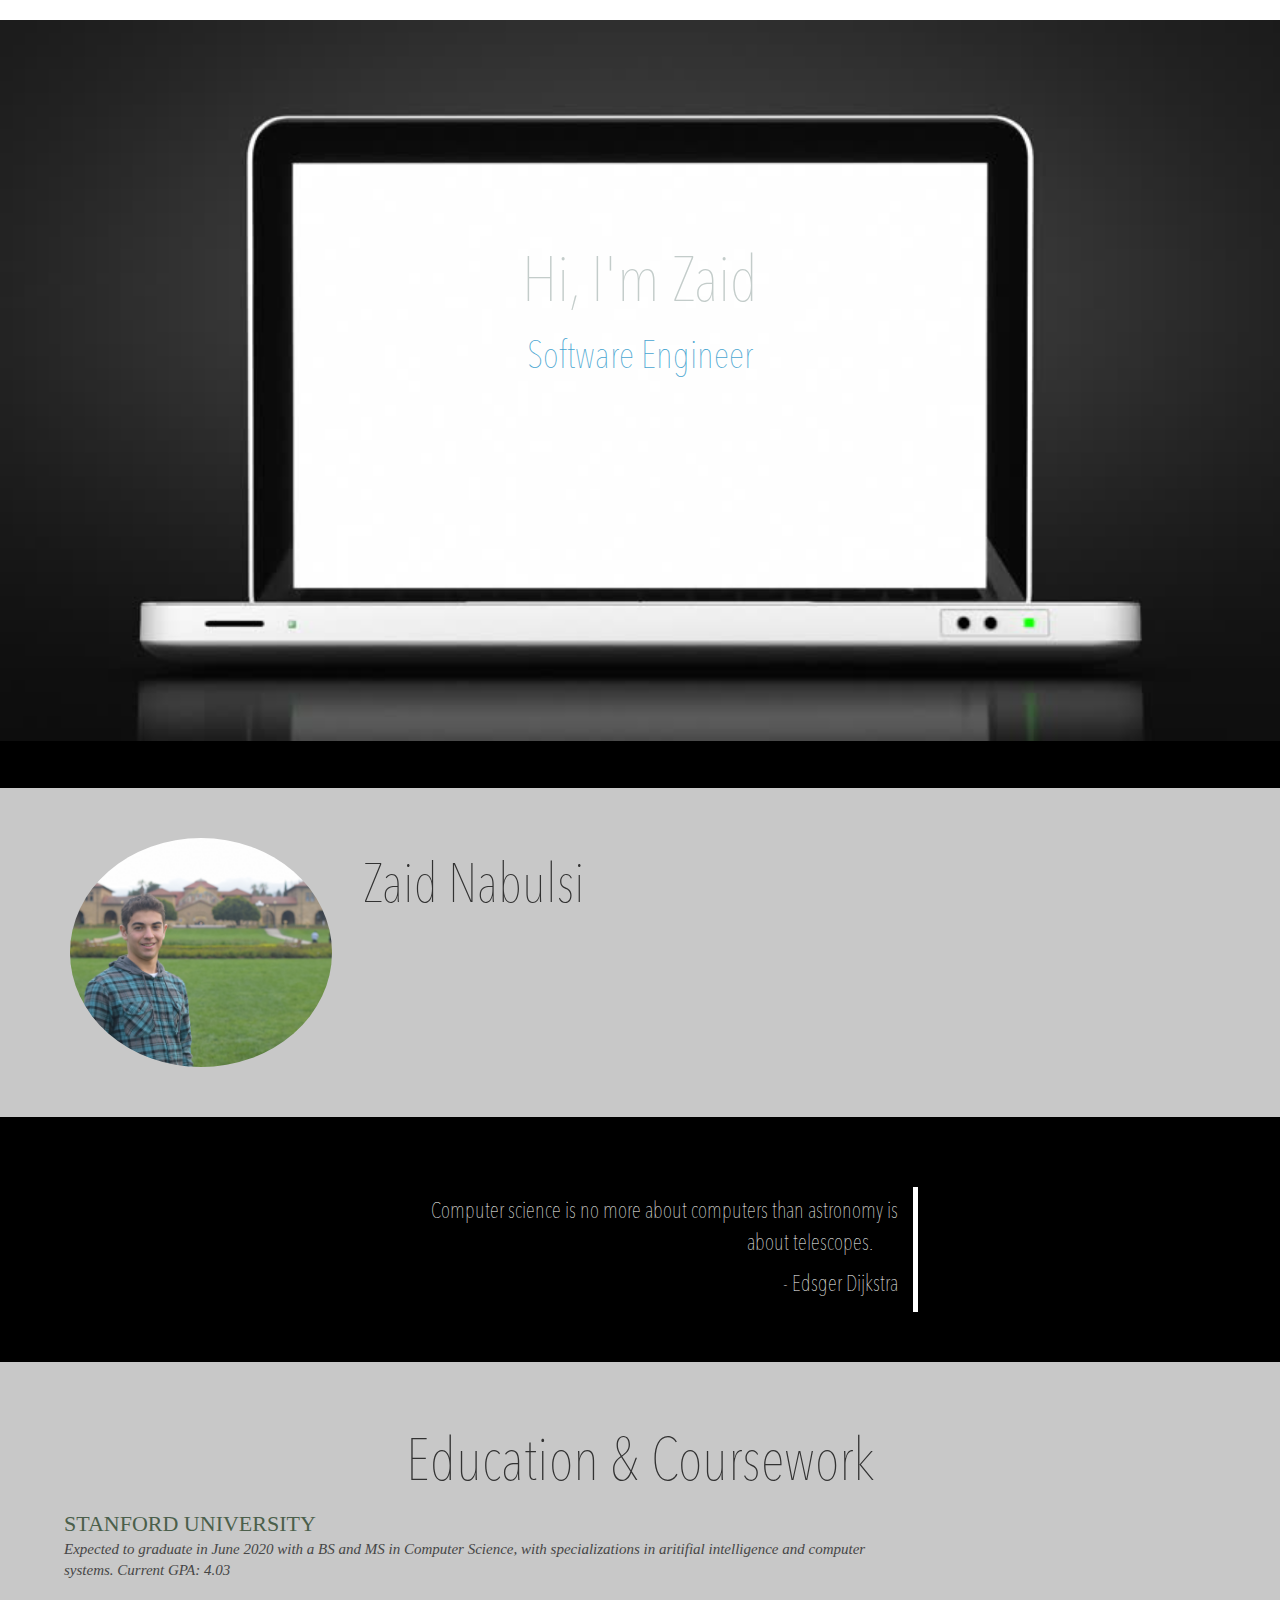
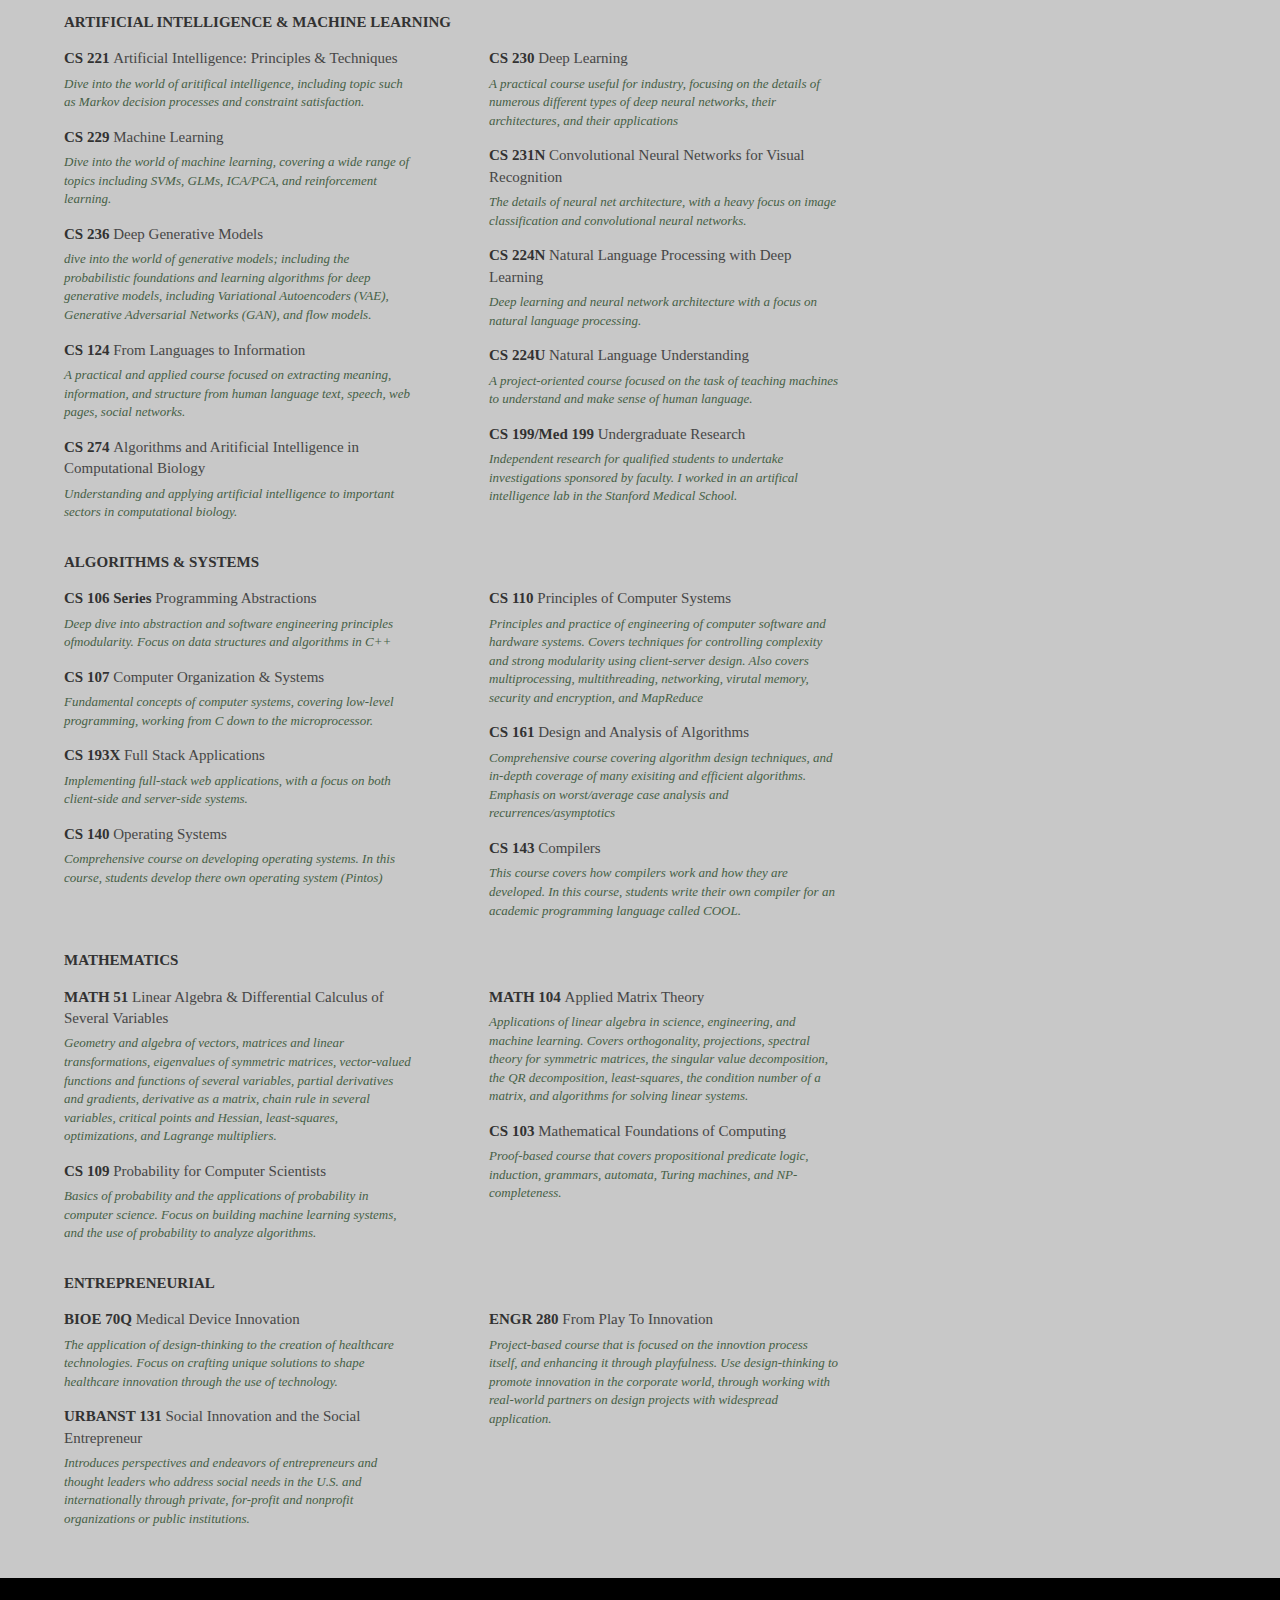
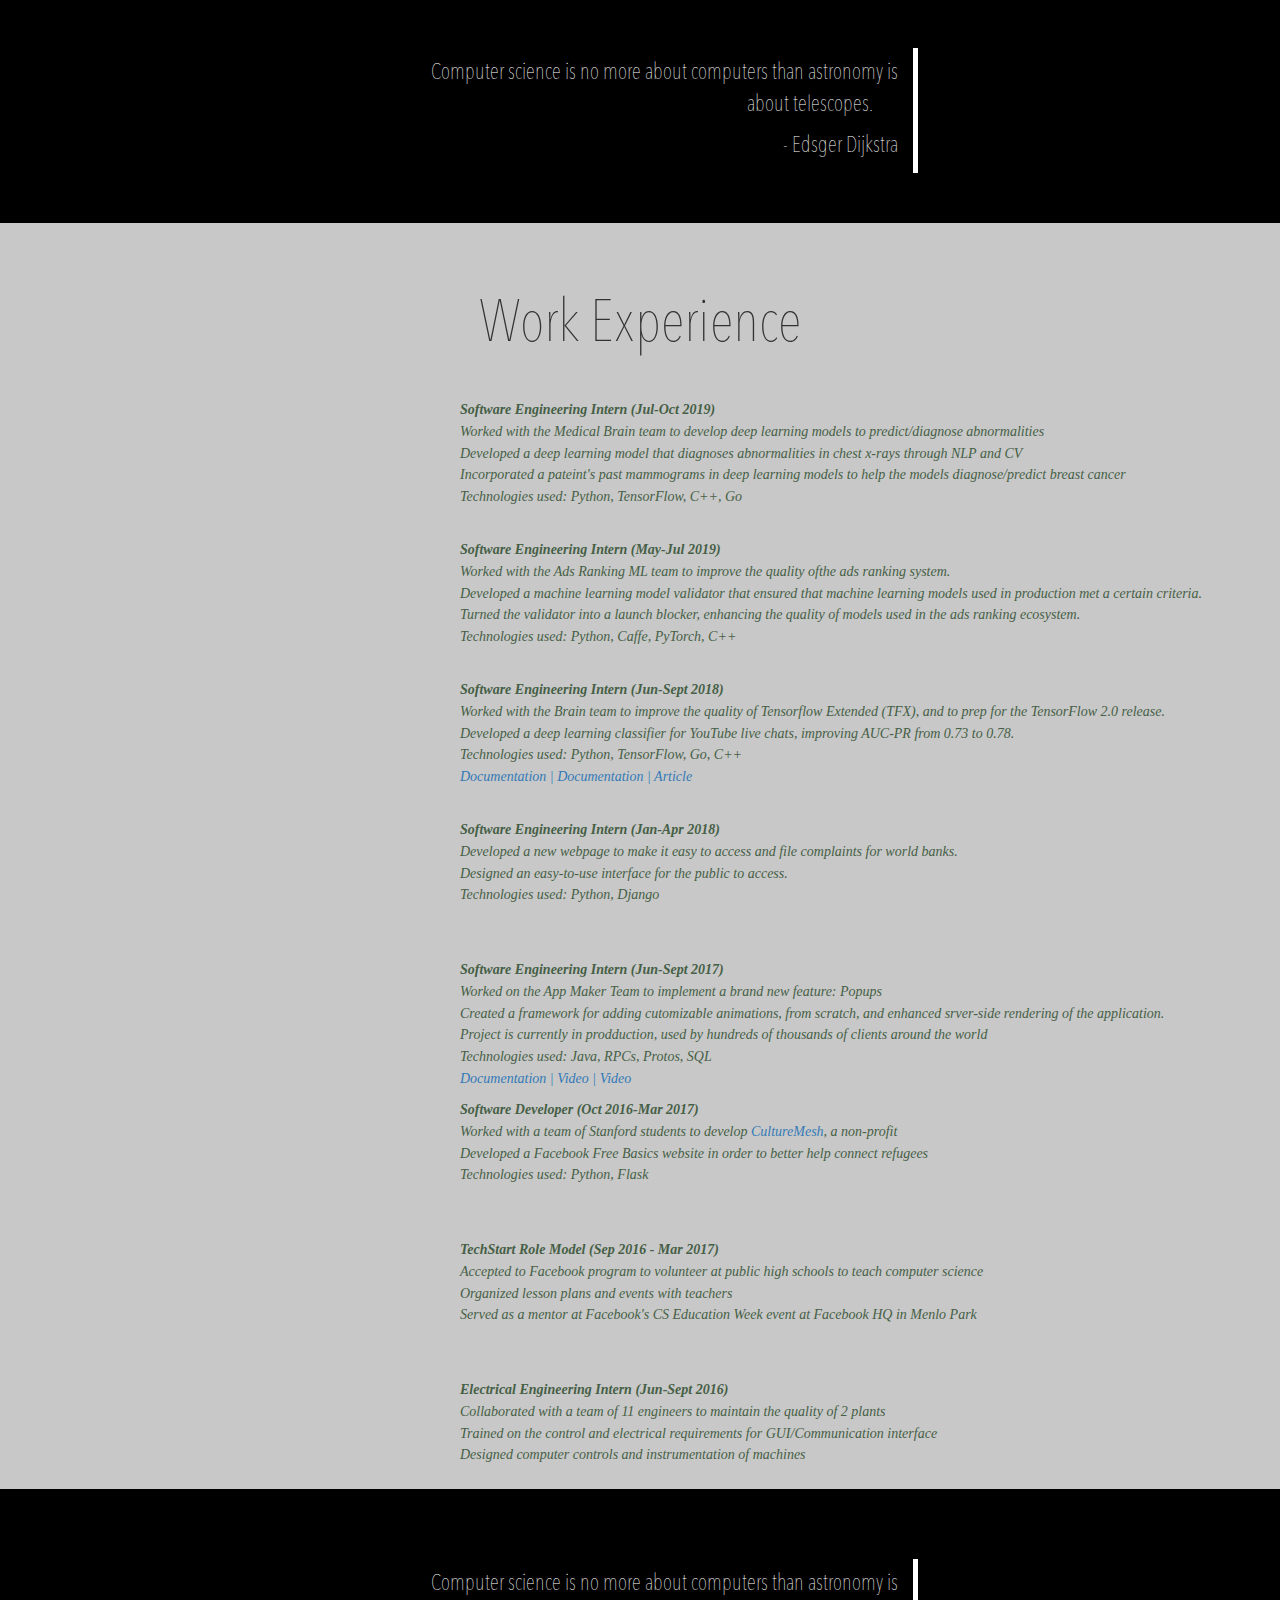
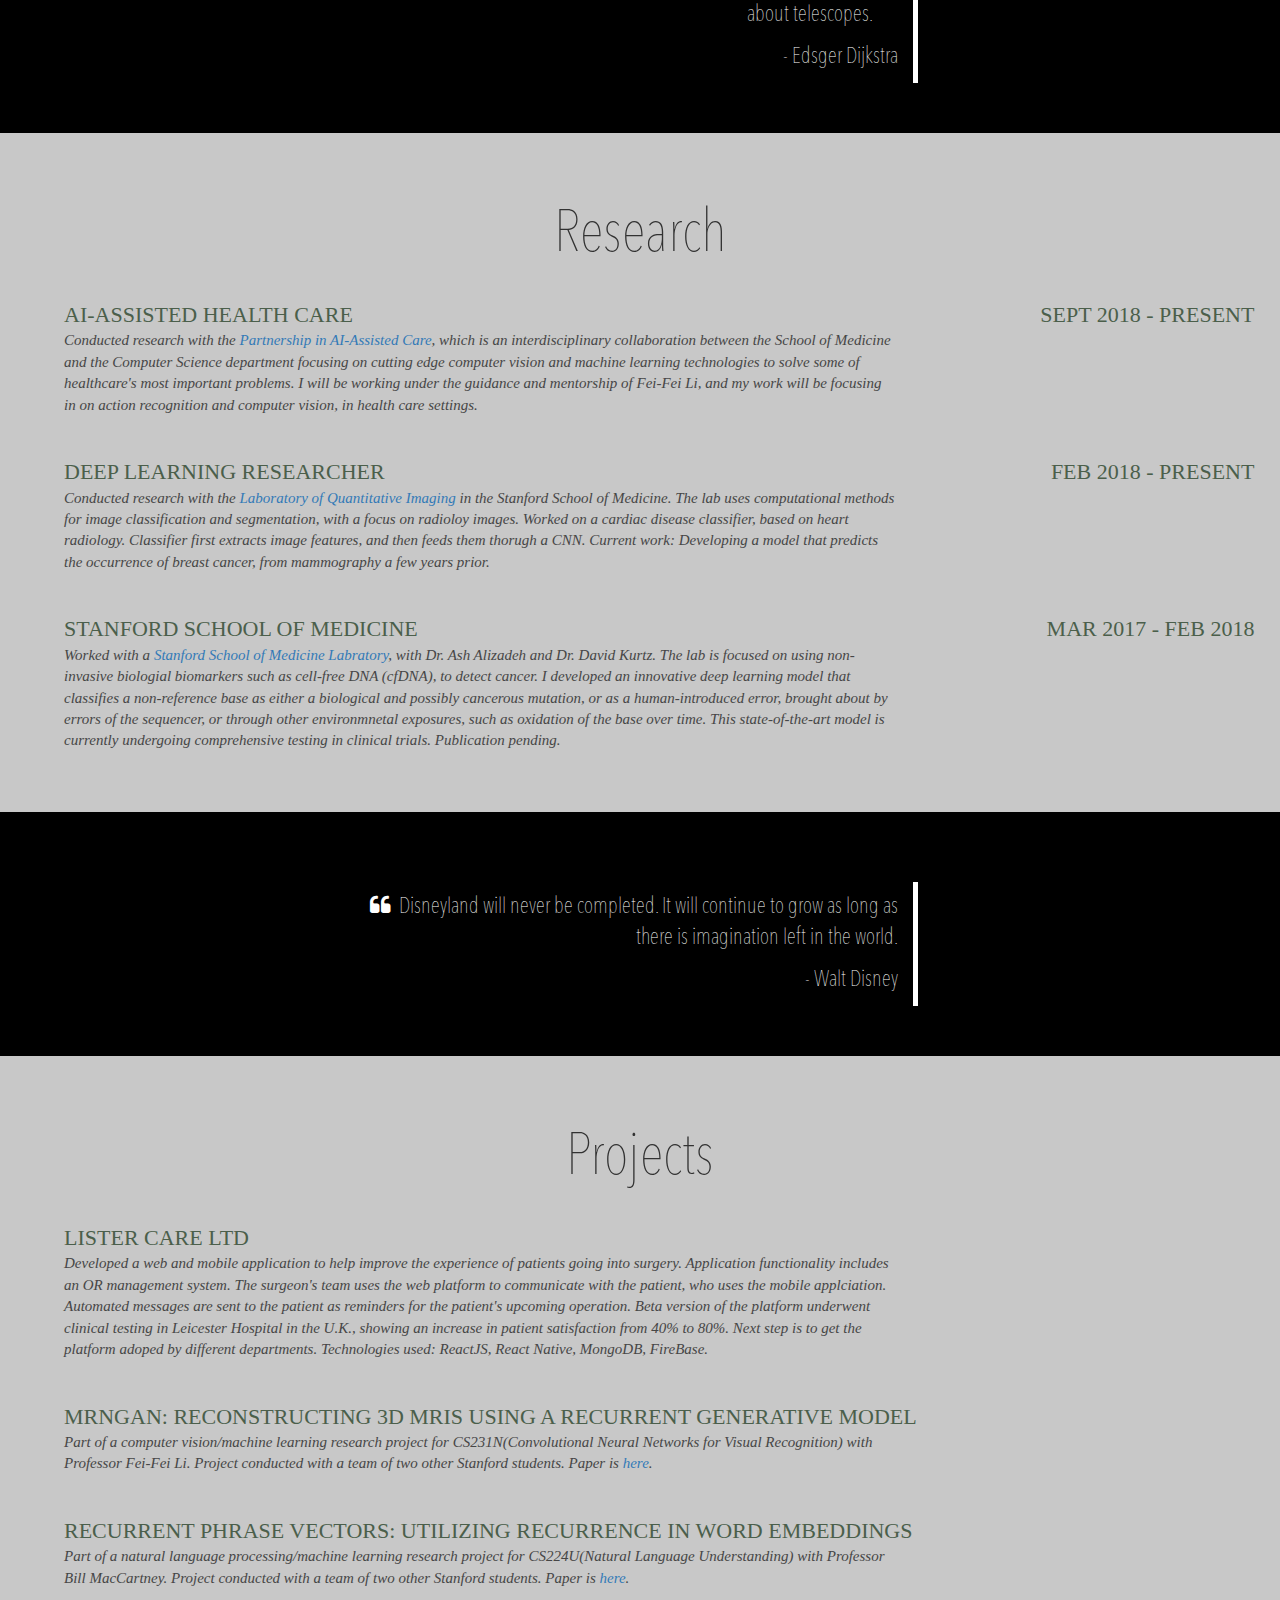
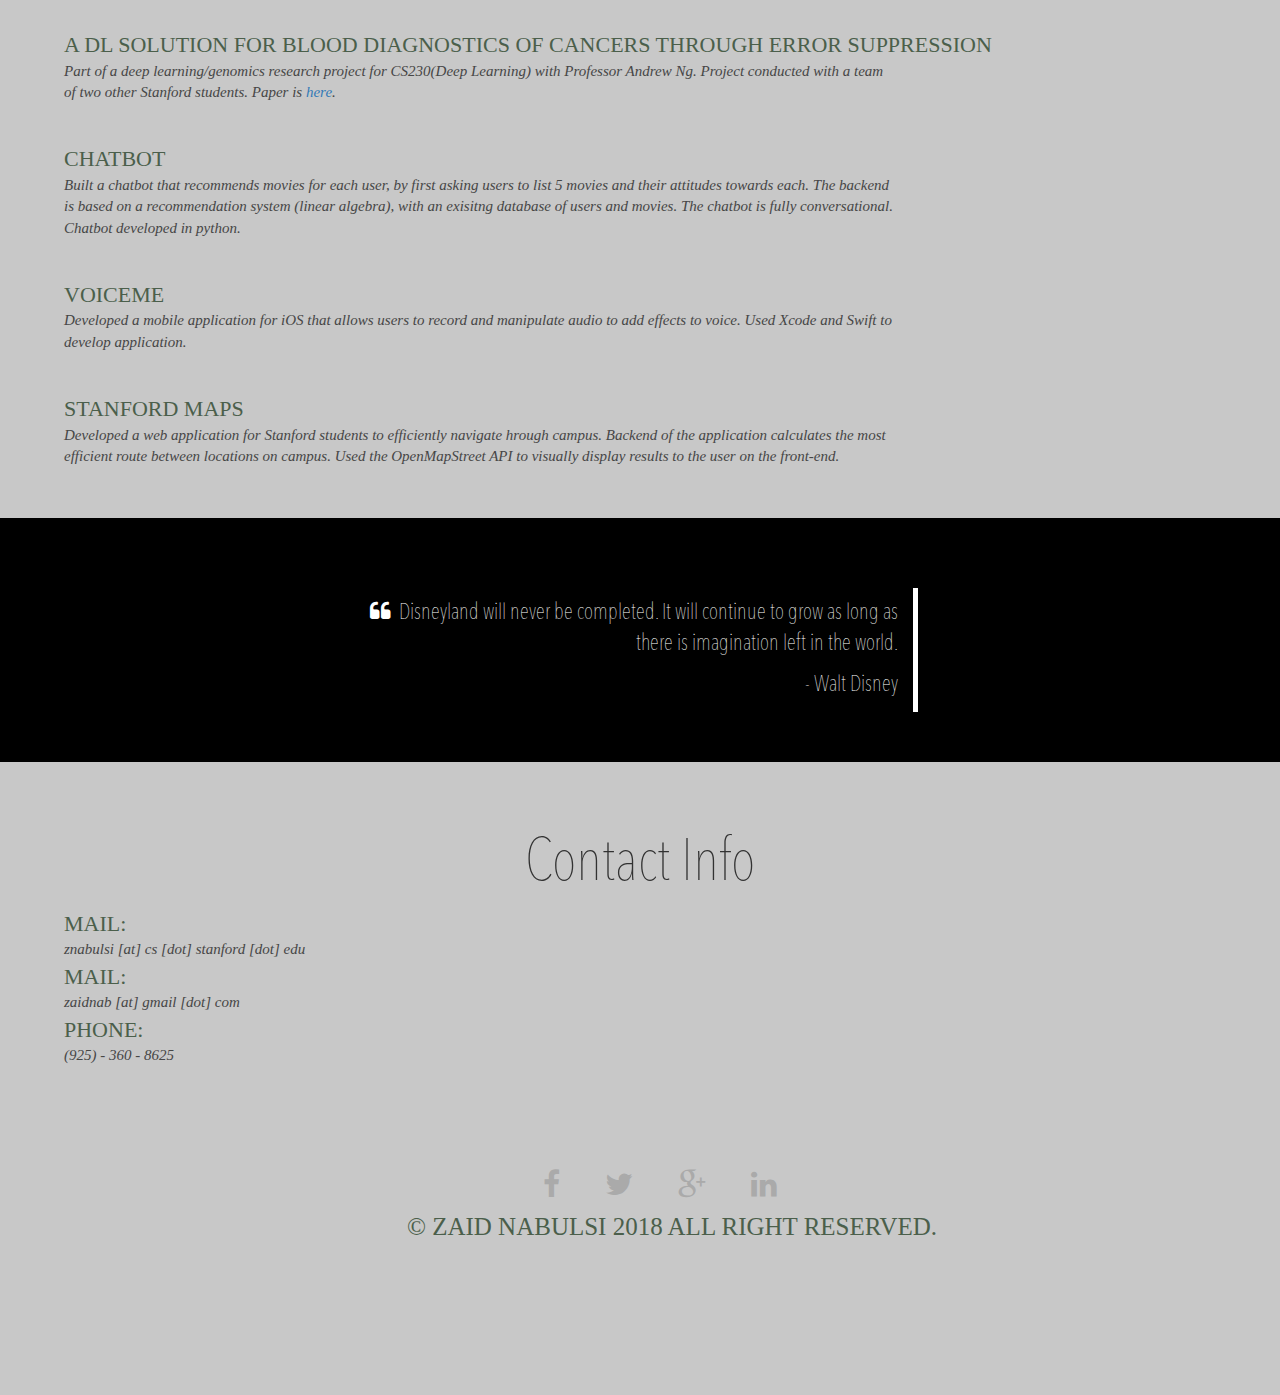
<file: index.html>
<!DOCTYPE html>
<html lang="en">
<head>
  <meta charset="UTF-8">
  <meta http-equiv="Content-Type" content="text/html; charset=utf-8" />
  <meta name="viewport" content="width=device-width, initial-scale=1.0">

  <!-- Title: Enter Name -->
  <title>Zaid Nabulsi</title>22

  <!-- CSS Imports -->
  <link href="css/css/bootstrap.min.css" rel="stylesheet" type="text/css">
  <link href="css/css/font-awesome.min.css" rel="stylesheet" type="text/css">
  <link href="css/css/animate.css" rel="stylesheet" type="text/css">
  <link href="css/css/component.css" rel="stylesheet" type="text/css">
  <link href="css/css/simpletextrotator.css" rel="stylesheet" type="text/css">
  <link href="css/css/theme.css" rel="stylesheet" type="text/css">
  <link href="css/css/main.css" rel="stylesheet" type="text/css">
  <link rel="icon" type="image/png" href="lib/img/favicon-32x32.png" sizes="32x32" />
  <link rel="icon" type="image/png" href="lib/img/favicon-16x16.png" sizes="16x16" />
  <script src="js/modernizr.custom.js"></script>
</head>
<body>

  <div id='popup' class="popup">
    <div id="popuptext" class="text">Please enable Javascript to continue.</div>
  </div>


  <!-- Header. Profile picture, name, tagline, resume download, and navbar. -->
  <header id="intro">
    <nav class="navbar navbar-default navbar-fixed-top" role="navigation">
      <div class="container">
        <div class="navbar-header">
          <button type="button" class="navbar-toggle" data-toggle="collapse" data-target="#myNavigation">
            <i class="fa fa-bars"></i>
          </button>
          <img src="lib/img/PRO.JPG" class="navbar-logo pull-left" alt="" />
          <a href="#intro" class="navbar-brand animated flipInX">Zaid Nabulsi</a>
        </div>

        <div class="collapse navbar-collapse" id="myNavigation">
          <ul class="nav navbar-nav navbar-right animated flipInX">
            <li><a href="#about" class="scroll">About Me</a></li>
            <li><a href="#education" class="scroll">Education</a></li>
            <li><a href="#expertise" class="scroll">Experience</a></li>
            <li><a href="#research" class="scroll">Research/Publications</a></li>
            <li><a href="#projects" class="scroll">Projects</a></li>
            <li><a href="#contact" class="scroll">Contact Info</a></li>
          </ul>
        </div>
      </div>
    </nav>

    <div class="jumbotron">
      <div class="jumbo_text">
        <h2 class="jumbo-name wow shake">Hi, I'm Zaid</h2>
        <p class="tagline"><span class="rotate">Software Engineer, Entrepreneur, Machine Learning Engineer, Researcher</span></p>
      </div>
    </div>
  </header>


  <!-- About. Short description of yourself, profile pic, experience -->
  <div class="section" id="about">
    <div class="container">
      <div class="row">
        <div class="col-sm-3">
          <img src="lib/img/PRO.JPG" class="image-bordered img-responsive wow slideInLeft" alt="" />
        </div>

        <div class="col-sm-9">
          <h3 class="name wow slideInRight">Zaid Nabulsi</h3>
          <p class="description wow slideInRight">Hi! I am a computer scientist and machine learning engineer. I'm currently a computer science student at Stanford University, interested in aritifical intelligence, machine learning, and computer systems. Please check out my portfolio, and feel free to contact me! I am always open to new opportunities.</p>
        </div>
      </div>
    </div>
  </div> 


  <!-- Inbetween: Using quotes to de-clutter the webpage -->
  <div class="section quote-section">
    <div class="container">
      <div class="row">
        <div class="col-sm-6 col-sm-offset-3">
          <blockquote class="blockquote-reverse">
            <p><i class="fa fa-quote-left wow swing"></i> Computer science is no more about computers than astronomy is about telescopes.<i class="fa fa-quote-right wow swing"></i></p>
            <p class="quoter"> - Edsger Dijkstra</p>
          </blockquote>
        </div>
      </div>
    </div>
  </div> 




  <div class="section" id="education">

    <h2 class="title">Education &amp; Coursework</h2>
    <p class="subtitleEducation">Stanford University</p>

    <p class="subtext">Expected to graduate in June 2020 with a BS and MS in Computer Science, with specializations in aritifial intelligence and computer systems. Current GPA: 4.03</p>

        <div class="sectitle">Artificial Intelligence &amp; Machine Learning</div>
      
        <div class="col2 left">
          <div class="bullet"><span class="emphasis">CS 221 </span> Artificial Intelligence: Principles & Techniques<div class="explainer">Dive into the world of aritifical intelligence, including 
          topic such as Markov decision processes and constraint satisfaction.</div></div>
          <div class="bullet"><span class="emphasis">CS 229 </span> Machine Learning<div class="explainer">Dive 
          into the world of machine learning, covering a wide range of topics including SVMs, GLMs, ICA/PCA, 
          and reinforcement learning.</div></div>
          <div class="bullet"><span class="emphasis">CS 236 </span> Deep Generative Models<div class="explainer">dive into the world of generative models; including the probabilistic foundations and learning algorithms for deep generative models, including Variational Autoencoders (VAE), Generative Adversarial Networks (GAN), and flow models.</div></div>
          <div class="bullet"><span class="emphasis">CS 124 </span>From Languages to Information<div class="explainer">A practical and applied course focused on extracting meaning, information, and structure from human language text, speech, web pages, social networks.</div></div>
          <div class="bullet"><span class="emphasis">CS 274 </span> Algorithms and Aritificial Intelligence in Computational Biology<div class="explainer">Understanding and applying artificial intelligence to important sectors in computational biology.</div></div>
        </div>
        
        <div class="col2 right">
          <div class="bullet"><span class="emphasis">CS 230 </span>Deep Learning<div class="explainer">A practical course useful for industry, focusing on the details of numerous different types of deep neural networks, their architectures, and their applications</div></div>
          <div class="bullet"><span class="emphasis">CS 231N </span>Convolutional Neural Networks for Visual Recognition<div class="explainer">The details of neural net architecture, with a heavy focus on image classification and convolutional neural networks.</div></div>
          <div class="bullet"><span class="emphasis">CS 224N </span> Natural Language Processing with Deep Learning<div class="explainer">Deep learning and neural network architecture with a focus on natural language processing.</div></div>
          <div class="bullet"><span class="emphasis">CS 224U </span> Natural Language Understanding<div class="explainer">A project-oriented course focused on the task of teaching machines to understand and make sense of human language.</div></div>
          <div class="bullet"><span class="emphasis">CS 199/Med 199 </span>Undergraduate Research<div class="explainer">Independent research for qualified students to undertake investigations sponsored by faculty. I worked in an artifical intelligence lab in the Stanford Medical School.</div></div>
        </div>
        
        <div class="clear"></div>

        <div class="sectitle">Algorithms &amp; Systems</div>
        
        <div class="col2 left">
          <div class="bullet"><span class="emphasis">CS 106 Series </span> Programming Abstractions<div class="explainer">Deep dive into abstraction and software engineering principles ofmodularity. Focus on data structures and algorithms in C++</div></div>
          <div class="bullet"><span class="emphasis">CS 107 </span> Computer Organization &amp; Systems<div class="explainer">Fundamental concepts of computer systems, covering low-level programming, working from C down to the microprocessor.</div></div>
          <div class="bullet"><span class="emphasis">CS 193X </span> Full Stack Applications<div class="explainer">Implementing full-stack web applications, with a focus on both client-side and server-side systems.</div></div>
          <div class="bullet"><span class="emphasis">CS 140 </span> Operating Systems<div class="explainer">Comprehensive course on developing operating systems. In this course, students develop there own operating system (Pintos)</div></div>
        </div>
        
        <div class="col2 right">
          <div class="bullet"><span class="emphasis">CS 110 </span>Principles of Computer Systems<div class="explainer">Principles and practice of engineering of computer software and hardware systems. Covers techniques for controlling complexity and strong modularity using client-server design. Also covers multiprocessing, multithreading, networking, virutal memory, security and encryption, and MapReduce</div></div>
          <div class="bullet"><span class="emphasis">CS 161 </span>Design and Analysis of Algorithms<div class="explainer">Comprehensive course covering algorithm design techniques, and in-depth coverage of many exisiting and efficient algorithms. Emphasis on worst/average case analysis and recurrences/asymptotics</div></div>
          <div class="bullet"><span class="emphasis">CS 143 </span>Compilers<div class="explainer">This course covers how compilers work and how they are developed. In this course, students write their own compiler for  an academic programming language called COOL.</div></div>
        </div>
        
        <div class="clear"></div>

        <div class="sectitle">Mathematics</div>
        
        <div class="col2 left">
          <div class="bullet"><span class="emphasis">MATH 51 </span> Linear Algebra &amp; Differential Calculus of Several Variables<div class="explainer">Geometry and algebra of vectors, matrices and linear transformations, eigenvalues of symmetric matrices, vector-valued functions and functions of several variables, partial derivatives and gradients, derivative as a matrix, chain rule in several variables, critical points and Hessian, least-squares, optimizations, and Lagrange multipliers.</div></div>
          <div class="bullet"><span class="emphasis">CS 109 </span>Probability for Computer Scientists<div class="explainer">Basics of probability and the applications of probability in computer science. Focus on building machine learning systems, and the use of probability to analyze algorithms.</div></div>
        </div>
        
        <div class="col2 right">
          <div class="bullet"><span class="emphasis">MATH 104 </span>Applied Matrix Theory<div class="explainer">Applications of linear algebra in science, engineering, and machine learning. Covers orthogonality, projections, spectral theory for symmetric matrices, the singular value decomposition, the QR decomposition, least-squares, the condition number of a matrix, and algorithms for solving linear systems.</div></div>
          <div class="bullet"><span class="emphasis">CS 103 </span>Mathematical Foundations of Computing<div class="explainer">Proof-based course that covers propositional predicate logic, induction, grammars, automata, Turing machines, and NP-completeness.</div></div>
        </div>
        
        <div class="clear"></div>


         <div class="sectitle">Entrepreneurial</div>
        
        <div class="col2 left">
          <div class="bullet"><span class="emphasis">BIOE 70Q </span>Medical Device Innovation<div class="explainer">The application of design-thinking to the creation of healthcare technologies. Focus on crafting unique solutions to shape healthcare innovation through the use of technology.</div></div>
          <div class="bullet"><span class="emphasis">URBANST 131 </span>Social Innovation and the Social Entrepreneur<div class="explainer">Introduces perspectives and endeavors of entrepreneurs and thought leaders who address social needs in the U.S. and internationally through private, for-profit and nonprofit organizations or public institutions.</div></div>
        </div>
        
        <div class="col2 right">
           <div class="bullet"><span class="emphasis">ENGR 280 </span>From Play To Innovation<div class="explainer">Project-based course that is focused on the innovtion process itself, and enhancing it through playfulness. Use design-thinking to promote innovation in the corporate world, through working with real-world partners on design projects with widespread application.</div></div>
        </div>
        
        <div class="clear"></div>

      </div>


  <div class="section quote-section">
    <div class="container">
      <div class="row">
        <div class="col-sm-6 col-sm-offset-3">
          <blockquote class="blockquote-reverse">
            <p><i class="fa fa-quote-left wow swing"></i> Computer science is no more about computers than astronomy is about telescopes.<i class="fa fa-quote-right wow swing"></i></p>
            <p class="quoter"> - Edsger Dijkstra</p>
          </blockquote>
        </div>
      </div>
    </div>
  </div> 


  <!-- Expertise: Displays work experience -->
  <div class="section" id="expertise">
    <div class="container">
      <div class="row">
        <div class="col-md-12">
          <h2 class="title">Work Experience</h2>
        </div>
      </div>


      <div class="experiences">
        <div class="row">

            <div class="experience">
              <div class="col-sm-4">
                <h2 class="wow lightSpeedIn">Google Brain</h2>
              </div>
              <div class="col-sm-8">
                <p><strong>Software Engineering Intern (Jul-Oct 2019)</strong></p>
                <p>Worked with the Medical Brain team to develop deep learning models to predict/diagnose abnormalities</p>
                <p>Developed a deep learning model that diagnoses abnormalities in chest x-rays through NLP and CV</p>
                <p>Incorporated a pateint's past mammograms in deep learning models to help the models diagnose/predict breast cancer</p>
                <p>Technologies used: Python, TensorFlow, C++, Go</p>

              </div>
            </div>   

            <div class="experience">
              <div class="col-sm-4">
                <h2 class="wow lightSpeedIn">Facebook</h2>
              </div>
              <div class="col-sm-8">
                <p><strong>Software Engineering Intern (May-Jul 2019)</strong></p>
                <p>Worked with the Ads Ranking ML team to improve the quality ofthe ads ranking system.</p>
                <p>Developed a machine learning model validator that ensured that machine learning models used in production met a certain criteria.</p>
                <p>Turned the validator into a launch blocker, enhancing the quality of models used in the ads ranking ecosystem.</p>
                <p>Technologies used: Python, Caffe, PyTorch, C++</p>

              </div>
            </div>    

            <div class="experience">
              <div class="col-sm-4">
                <h2 class="wow lightSpeedIn">Google Brain</h2>
              </div>
              <div class="col-sm-8">
                <p><strong>Software Engineering Intern (Jun-Sept 2018)</strong></p>
                <p>Worked with the Brain team to improve the quality of Tensorflow Extended (TFX), and to prep for the TensorFlow 2.0 release.</p>
                <p>Developed a  deep learning classifier for YouTube live chats, improving AUC-PR from 0.73 to 0.78.</p>
                <p>Technologies used: Python, TensorFlow, Go, C++</p>
                <a href='https://www.tensorflow.org/tfx/'>Documentation |</a>
                <a href='https://support.google.com/youtube/answer/2524549?hl=en'>Documentation |</a>
                <a href='https://memeburn.com/2017/09/youtube-live-latency-chat-moderation/'>Article</a>
              </div>
            </div>

            <div class="experience">
              <div class="col-sm-4">
                <h2 class="wow lightSpeedIn">Accountability Counsel</h2>
              </div>
              <div class="col-sm-8">
                <p><strong>Software Engineering Intern (Jan-Apr 2018)</strong></p>
                <p>Developed a new webpage to make it easy to access and file complaints for world banks.</p>
                <p>Designed an easy-to-use interface for the public to access.</p>
                <p>Technologies used: Python, Django</p>
              </div>
            </div>


            <div class="experience">
              <div class="col-sm-4">
                <h2 class="wow lightSpeedIn">Google</h2>
              </div>
              <div class="col-sm-8">
                <p><strong>Software Engineering Intern (Jun-Sept 2017)</strong></p>
                <p>Worked on the App Maker Team to implement a brand new feature: Popups</p>
                <p>Created a framework for adding cutomizable animations, from scratch, and enhanced srver-side rendering of the application.</p>
                <p>Project is currently in prodduction, used by hundreds of thousands of clients around the world</p>
                <p>Technologies used: Java, RPCs, Protos, SQL</p>
                <a href='https://developers.google.com/appmaker/ui/popups#popups'>Documentation |</a>
                <a href='https://www.youtube.com/watch?v=z0nZ-cwzrzE'>Video |</a>
                <a href='https://www.youtube.com/watch?v=kMyTEFX56is'>Video</a>
              </div>
            </div>
          


          <div class="col-sm-6.5">
            <div class="experience">
              <div class="col-sm-4">
                <h2 class="wow lightSpeedIn">Stanford Code for Change</h2>
              </div>
              <div class="col-sm-8">
                <p><strong>Software Developer (Oct 2016-Mar 2017)</strong></p>
                <p>Worked with a team of Stanford students to develop <a href='https://www.culturemesh.com/'>CultureMesh</a>, a non-profit</p>
                <p>Developed a Facebook Free Basics website in order to better help connect refugees</p>
                <p>Technologies used: Python, Flask</p>
              </div>
            </div>
          </div>

          <div class="col-sm-6.5">
            <div class="experience">
              <div class="col-sm-4">
                <h2 class="wow lightSpeedIn">Facebook TechStart</h2>
              </div>
              <div class="col-sm-8">
                <p><strong>TechStart Role Model (Sep 2016 - Mar 2017)</strong></p>
                <p>Accepted to Facebook program to volunteer at public high schools to teach computer science </p>
                <p>Organized lesson plans and events with teachers</p>
                <p>Served as a mentor at Facebook's CS Education Week event at Facebook HQ in Menlo Park</p>
              </div>
            </div>
          </div>
        </div>
      </div>

      <div class="row">
        <div class="col-sm-6.5">
          <div class="experience">
            <div class="col-sm-4">
              <h2 class="wow lightSpeedIn">Royal Industrial Plant</h2>
            </div>
            <div class="col-sm-8">
              <p><strong>Electrical Engineering Intern (Jun-Sept 2016)</strong></p>
              <p>Collaborated with a team of 11 engineers to maintain the quality of 2 plants</p>
              <p>Trained on the control and electrical requirements for GUI/Communication interface</p>
              <p>Designed computer controls and instrumentation of machines</p>
            </div>
          </div>
        </div>
    </div>
  </div> 


        <!-- Inbetween: Using quotes to de-clutter the webpage -->
  <div class="section quote-section">
    <div class="container">
      <div class="row">
        <div class="col-sm-6 col-sm-offset-3">
          <blockquote class="blockquote-reverse">
            <p><i class="fa fa-quote-left wow swing"></i> Computer science is no more about computers than astronomy is about telescopes.<i class="fa fa-quote-right wow swing"></i></p>
            <p class="quoter"> - Edsger Dijkstra</p>
          </blockquote>
        </div>
      </div>
    </div>
  </div> 





   <div class="section" id="research">

    <h2 class="title">Research</h2>
    <br>

    <p class="subtitleEducation">AI-Assisted Health Care<span class='date' style="float: right;">Sept 2018 - Present

    <p class="subtext">Conducted research with the <a href="https://aicare.stanford.edu/">Partnership in AI-Assisted Care</a>, which is an interdisciplinary collaboration between the School of Medicine and the Computer Science department focusing on cutting edge computer vision and machine learning technologies to solve some of healthcare's most important problems. I will be working under the guidance and mentorship of Fei-Fei Li, and my work will be focusing in on action recognition and computer vision, in health care settings.</p>


    <br><br>

    <p class="subtitleEducation">Deep Learning Researcher<span class='date' style="float: right;">Feb 2018 - Present

    <p class="subtext">Conducted research with the <a href="https://rubinlab.stanford.edu/">Laboratory of Quantitative Imaging</a> in the Stanford School of Medicine. The lab uses computational methods for image classification and segmentation, with a focus on radioloy images. Worked on a cardiac disease classifier, based on heart radiology. Classifier first extracts image features, and then feeds them thorugh a CNN. Current work: Developing a model that predicts the occurrence of breast cancer, from mammography a few years prior.</p>


    <br><br>

    <p class="subtitleEducation">Stanford School of Medicine<span class='date' style="float: right;">Mar 2017 - Feb 2018

    <p class="subtext">Worked with a <a href="http://med.stanford.edu/labs/ash_alizadeh/">Stanford School of Medicine Labratory</a>, with Dr. Ash Alizadeh and Dr. David Kurtz. The lab is focused on using non-invasive biologial biomarkers such as cell-free DNA (cfDNA), to detect cancer. I developed an innovative deep learning model that classifies a non-reference base as either a biological and possibly cancerous mutation, or as a human-introduced error, brought about by errors of the sequencer, or through other environmnetal exposures, such as oxidation of the base over time. This state-of-the-art model is currently undergoing comprehensive testing in clinical trials. Publication pending.</p>
    <br><br><br>





  <!-- Inbetween: Using quotes to de-clutter the webpage -->
  <div class="section quote-section">
    <div class="container">
      <div class="row">
        <div class="col-sm-6 col-sm-offset-3">
          <blockquote class="blockquote-reverse">
            <p><i class="fa fa-quote-left"></i> Disneyland will never be completed. It will continue to grow as long as there is imagination left in the world.</p>
            <p class="quoter"> - Walt Disney</p>
          </blockquote>
        </div>
      </div>
    </div>
  </div> 


  <!-- Projects: Using Tympanus grid package to display side-projects -->
  <div class="section" id="projects">
    <h2 class="title">Projects</h2>
    <br>

    <p class="subtitleEducation">Lister Care Ltd

    <p class="subtext">Developed a web and mobile application to help improve the experience of patients going into surgery. Application functionality includes an OR management system. The surgeon's team uses the web platform to communicate with the patient, who uses the mobile applciation. Automated messages are sent to the patient as reminders for the patient's upcoming operation. Beta version of the platform underwent clinical testing in Leicester Hospital in the U.K., showing an increase in patient satisfaction from 40% to 80%. Next step is to get the platform adoped by different departments. Technologies used: ReactJS, React Native, MongoDB, FireBase.</p>


    <br><br>

    <p class="subtitleEducation">MRNGAN: Reconstructing 3D MRIS Using a Recurrent Generative Model

    <p class="subtext">Part of a computer vision/machine learning research project for CS231N(Convolutional Neural Networks for Visual Recognition) with Professor Fei-Fei Li. Project conducted with a team of two other Stanford students. Paper is <a href="https://drive.google.com/file/d/1MO80g3nQvow1P50GbfA76QbirQJIP3IT/view?usp=sharing">here</a>.</p>


    <br><br>

    <p class="subtitleEducation">RECURRENT PHRASE VECTORS: UTILIZING RECURRENCE IN WORD EMBEDDINGS

    <p class="subtext">Part of a natural language processing/machine learning research project for CS224U(Natural Language Understanding) with Professor Bill MacCartney. Project conducted with a team of two other Stanford students. Paper is <a href="https://drive.google.com/file/d/1BwlLCaVkGh9JLuweRDghFnPd66FHMUrC/view?usp=sharing">here</a>.</p>

    <br><br>

    <p class="subtitleEducation">A DL SOLUTION FOR BLOOD DIAGNOSTICS OF CANCERS THROUGH ERROR SUPPRESSION

    <p class="subtext">Part of a deep learning/genomics research project for CS230(Deep Learning) with Professor Andrew Ng. Project conducted with a team of two other Stanford students. Paper is <a href="https://drive.google.com/file/d/1xT2KelMDIw4ZeOLy7BE3YbDLLqpKUNvj/view">here</a>.</p>


    <br><br>

    <p class="subtitleEducation">Chatbot

    <p class="subtext">Built a chatbot that recommends movies for each user, by first asking users to list 5 movies and their attitudes towards each. The backend is based on a recommendation system (linear algebra), with an exisitng database of users and movies. The chatbot is fully conversational. Chatbot developed in python.</p>

    <br><br>

    <p class="subtitleEducation">VoiceMe

    <p class="subtext">Developed a mobile application for iOS that allows users to record and manipulate audio to add effects to voice. Used Xcode and Swift to develop application.</p>

    <br><br>

    <p class="subtitleEducation">Stanford Maps

    <p class="subtext">Developed a web application for Stanford students to efficiently navigate hrough campus. Backend of the application calculates the most efficient route between locations on campus. Used the OpenMapStreet API to visually display results to the user on the front-end.</p>


  </div> 

    <!-- Inbetween: Using quotes to de-clutter the webpage -->
  <div class="section quote-section">
    <div class="container">
      <div class="row">
        <div class="col-sm-6 col-sm-offset-3">
          <blockquote class="blockquote-reverse">
            <p><i class="fa fa-quote-left"></i> Disneyland will never be completed. It will continue to grow as long as there is imagination left in the world.</p>
            <p class="quoter"> - Walt Disney</p>
          </blockquote>
        </div>
      </div>
    </div>
  </div> 


  <div class="section" id="contact">

    <h2 class="title">Contact Info</h2>

    <span class="subtitleEducation">Mail:</span> <span class="subtext"> znabulsi [at] cs [dot] stanford [dot] edu</span>
    <span class="subtitleEducation">Mail:</span> <span class="subtext"> zaidnab [at] gmail [dot] com</span>
    <span class="subtitleEducation">Phone:</span>  <span class="subtext"> (925) - 360 - 8625</span>
  </div>


  <!-- Footer: Social links -->
  <div class="section" id="footer">
    <div class="container">
      <div class="row">
        <div class="col-sm-12">
          <ul class="brands">
            <li><a href="https://www.facebook.com/zaid.melo.nabulsi"><i class="fa fa-facebook"></i></a></li>
            <li><a href="#"><i class="fa fa-twitter"></i></a></li>
            <li><a href="https://plus.google.com/u/0/108811631084712695158"><i class="fa fa-google-plus"></i></a></li>
            <li><a href="https://www.linkedin.com/in/zaid-nabulsi-089b48123
             "><i class="fa fa-linkedin"></i></a></li>
          </ul>

          <p class="subtitleEducation">© Zaid Nabulsi 2018 All right reserved.</p>
        </div>
      </div>
    </div>
  </div> 


  <!-- Javascript Imports -->
  <script src="js/bootstrap.min.js"></script>
  <script src="js/jquery.min.js"></script>
  <script src="js/modernizr.custom.js"></script>
  <script src="js/grid.js"></script>
  <script src="js/wow.min.js"></script>
  <script src="js/jquery.simple-text-rotator.min.js"></script>
  <script src="js/main.js"></script>

  <script type="text/javascript">


    document.getElementById("popup").style.display = "none";

    function checkWindowSize() {
      if(document.body.offsetWidth < 500) {
        document.getElementById("popuptext").style.fontSize = "15px";
        document.getElementById("popuptext").innerHTML = "View on desktop or increase the screen width to continue.";
        document.getElementById("popup").style.display = "block"; 
      } else {
        document.getElementById("popup").style.display = "none";
      }
    }

    window.onresize = checkWindowSize;
    checkWindowSize();
  </script>
</body>
</html>
</file>
<file: css/css/component.css>
.og-grid {
	list-style: none;
	padding: 20px 0;
	margin: 0 auto;
	text-align: center;
	width: 100%;
}

.og-grid li {
	display: inline-block;
	margin: 10px 5px 0 5px;
	vertical-align: top;
	height: 250px;
}

.og-grid li > a,
.og-grid li > a img {
	border: none;
	outline: none;
	display: block;
	position: relative;
}

.og-grid li.og-expanded > a::after {
	top: auto;
	border: solid transparent;
	content: " ";
	height: 0;
	width: 0;
	position: absolute;
	pointer-events: none;
	border-bottom-color: #ddd;
	border-width: 15px;
	left: 50%;
	margin: -20px 0 0 -15px;
}

.og-expander {
	position: absolute;
	background: #ddd;
	top: auto;
	left: 0;
	width: 100%;
	margin-top: 10px;
	text-align: left;
	height: 0;
	overflow: hidden;
}

.og-expander-inner {
	padding: 50px 30px;
	height: 100%;
}

.og-close {
	position: absolute;
	width: 40px;
	height: 40px;
	top: 20px;
	right: 20px;
	cursor: pointer;
}

.og-close::before,
.og-close::after {
	content: '';
	position: absolute;
	width: 100%;
	top: 50%;
	height: 1px;
	background: #888;
	-webkit-transform: rotate(45deg);
	-moz-transform: rotate(45deg);
	transform: rotate(45deg);
}

.og-close::after {
	-webkit-transform: rotate(-45deg);
	-moz-transform: rotate(-45deg);
	transform: rotate(-45deg);
}

.og-close:hover::before,
.og-close:hover::after {
	background: #333;
}

.og-fullimg,
.og-details {
	width: 50%;
	float: left;
	height: 100%;
	overflow: hidden;
	position: relative;
}

.og-details {
	padding: 0 40px 0 20px;
}

.og-fullimg {
	text-align: center;
}

.og-fullimg img {
	display: inline-block;
	max-height: 100%;
	max-width: 100%;
}

.og-details h3 {
	font-weight: 300;
	font-size: 52px;
	padding: 40px 0 10px;
	margin-bottom: 10px;
}

.og-details p {
	font-weight: 400;
	font-size: 16px;
	line-height: 22px;
	color: #999;
}

.og-details a {
	font-weight: 700;
	font-size: 16px;
	color: #333;
	text-transform: uppercase;
	letter-spacing: 2px;
	padding: 10px 20px;
	border: 3px solid #333;
	display: inline-block;
	margin: 30px 0 0;
	outline: none;
}

.og-details a::before {
	content: '\2192';
	display: inline-block;
	margin-right: 10px;
}

.og-details a:hover {
	border-color: #999;
	color: #999;
}

.og-loading {
	width: 20px;
	height: 20px;
	border-radius: 50%;
	background: #ddd;
	box-shadow: 0 0 1px #ccc, 15px 30px 1px #ccc, -15px 30px 1px #ccc;
	position: absolute;
	top: 50%;
	left: 50%;
	margin: -25px 0 0 -25px;
	-webkit-animation: loader 0.5s infinite ease-in-out both;
	-moz-animation: loader 0.5s infinite ease-in-out both;
	animation: loader 0.5s infinite ease-in-out both;
}

@-webkit-keyframes loader {
	0% { background: #ddd; }
	33% { background: #ccc; box-shadow: 0 0 1px #ccc, 15px 30px 1px #ccc, -15px 30px 1px #ddd; }
	66% { background: #ccc; box-shadow: 0 0 1px #ccc, 15px 30px 1px #ddd, -15px 30px 1px #ccc; }
}

@-moz-keyframes loader {
	0% { background: #ddd; }
	33% { background: #ccc; box-shadow: 0 0 1px #ccc, 15px 30px 1px #ccc, -15px 30px 1px #ddd; }
	66% { background: #ccc; box-shadow: 0 0 1px #ccc, 15px 30px 1px #ddd, -15px 30px 1px #ccc; }
}

@keyframes loader {
	0% { background: #ddd; }
	33% { background: #ccc; box-shadow: 0 0 1px #ccc, 15px 30px 1px #ccc, -15px 30px 1px #ddd; }
	66% { background: #ccc; box-shadow: 0 0 1px #ccc, 15px 30px 1px #ddd, -15px 30px 1px #ccc; }
}

@media screen and (max-width: 830px) {

	.og-expander h3 { font-size: 32px; }
	.og-expander p { font-size: 13px; }
	.og-expander a { font-size: 12px; }

}

@media screen and (max-width: 650px) {

	.og-fullimg { display: none; }
	.og-details { float: none; width: 100%; }
	
}
</file>
<file: css/css/simpletextrotator.css>
.rotating {
  display: inline-block;
  -webkit-transform-style: preserve-3d;
  -moz-transform-style: preserve-3d;
  -ms-transform-style: preserve-3d;
  -o-transform-style: preserve-3d;
  transform-style: preserve-3d;
  -webkit-transform: rotateX(0) rotateY(0) rotateZ(0);
  -moz-transform: rotateX(0) rotateY(0) rotateZ(0);
  -ms-transform: rotateX(0) rotateY(0) rotateZ(0);
  -o-transform: rotateX(0) rotateY(0) rotateZ(0);
  transform: rotateX(0) rotateY(0) rotateZ(0);
  -webkit-transition: 0.5s;
  -moz-transition: 0.5s;
  -ms-transition: 0.5s;
  -o-transition: 0.5s;
  transition: 0.5s;
  -webkit-transform-origin-x: 50%;
}

.rotating.flip {
  position: relative;
}

.rotating .front, .rotating .back {
  left: 0;
  top: 0;
  -webkit-backface-visibility: hidden;
  -moz-backface-visibility: hidden;
  -ms-backface-visibility: hidden;
  -o-backface-visibility: hidden;
  backface-visibility: hidden;
}

.rotating .front {
  position: absolute;
  display: inline-block;
  -webkit-transform: translate3d(0,0,1px);
  -moz-transform: translate3d(0,0,1px);
  -ms-transform: translate3d(0,0,1px);
  -o-transform: translate3d(0,0,1px);
  transform: translate3d(0,0,1px);
}

.rotating.flip .front {
  z-index: 1;
}

.rotating .back {
  display: block;
  opacity: 0;
}

.rotating.spin {
  -webkit-transform: rotate(360deg) scale(0);
  -moz-transform: rotate(360deg) scale(0);
  -ms-transform: rotate(360deg) scale(0);
  -o-transform: rotate(360deg) scale(0);
  transform: rotate(360deg) scale(0);
}



.rotating.flip .back {
  z-index: 2;
  display: block;
  opacity: 1;
  
  -webkit-transform: rotateY(180deg) translate3d(0,0,0);
  -moz-transform: rotateY(180deg) translate3d(0,0,0);
  -ms-transform: rotateY(180deg) translate3d(0,0,0);
  -o-transform: rotateY(180deg) translate3d(0,0,0);
  transform: rotateY(180deg) translate3d(0,0,0);
}

.rotating.flip.up .back {
  -webkit-transform: rotateX(180deg) translate3d(0,0,0);
  -moz-transform: rotateX(180deg) translate3d(0,0,0);
  -ms-transform: rotateX(180deg) translate3d(0,0,0);
  -o-transform: rotateX(180deg) translate3d(0,0,0);
  transform: rotateX(180deg) translate3d(0,0,0);
}

.rotating.flip.cube .front {
  -webkit-transform: translate3d(0,0,100px) scale(0.9,0.9);
  -moz-transform: translate3d(0,0,100px) scale(0.85,0.85);
  -ms-transform: translate3d(0,0,100px) scale(0.85,0.85);
  -o-transform: translate3d(0,0,100px) scale(0.85,0.85);
  transform: translate3d(0,0,100px) scale(0.85,0.85);
}

.rotating.flip.cube .back {
  -webkit-transform: rotateY(180deg) translate3d(0,0,100px) scale(0.9,0.9);
  -moz-transform: rotateY(180deg) translate3d(0,0,100px) scale(0.85,0.85);
  -ms-transform: rotateY(180deg) translate3d(0,0,100px) scale(0.85,0.85);
  -o-transform: rotateY(180deg) translate3d(0,0,100px) scale(0.85,0.85);
  transform: rotateY(180deg) translate3d(0,0,100px) scale(0.85,0.85);
}

.rotating.flip.cube.up .back {
  -webkit-transform: rotateX(180deg) translate3d(0,0,100px) scale(0.9,0.9);
  -moz-transform: rotateX(180deg) translate3d(0,0,100px) scale(0.85,0.85);
  -ms-transform: rotateX(180deg) translate3d(0,0,100px) scale(0.85,0.85);
  -o-transform: rotateX(180deg) translate3d(0,0,100px) scale(0.85,0.85);
  transform: rotateX(180deg) translate3d(0,0,100px) scale(0.85,0.85);
}
</file>
<file: css/css/theme.css>
/****************/
/* Font Imports */
/****************/

@font-face {
  font-family: Avenir;
  src: url(../fonts/avenir.otf) format(opentype);
}


/***************/
/* Scaffolding */
/***************/

html, body {
  position: relative;
  width: 100%;
  height: 100% !important;
  font-family: 'Avenir', sans-serif;
}

body > .container {
  text-align: center;
}

.container {
  position: relative;
}



.section {
  padding-top: 50px;
  padding-bottom: 50px;
}

.navbar-default {
  display: none;
  font-size: 20px;
  background-color: #AAA;
}

.navbar-default img {
  max-height: 50px;
  margin-right: 15px;
  padding-top: 10px;
  padding-bottom: 10px;
  border-radius: 100%;
}

.navbar-default .navbar-brand,
.navbar-default .navbar-nav > li > a {
  color: white; 
}

.navbar-default .navbar-brand:hover,
.navbar-default .navbar-nav > li > a:hover {
  color: #C7E5FF;
}

.jumbotron {
  margin: 0;
  text-align: center;
}

.jumbotron .jumbo-name {
  margin-top: 18vw;
  font-size: 5vw;
  color: #c3ccca;
}

.jumbotron a {
  display: block;
}

.jumbotron a:hover {
  text-decoration: none;
}

.jumbotron .resume {
  background-color: white;
  color: #000;
  border-radius: 10px;
  margin: 0 auto;
  width: 100px;
}

.jumbotron .tagline {
  color: #49a6d1;
  font-size:3vw;
}

.jumbotron img {
  margin: 0 auto 0 auto;
  max-height: 400px;
  margin-bottom: 15px;
}

.experience {
  margin-top: 20px;
  min-height: 120px;
  height: auto;
  padding: 10px 0;
}

.name {
  font-size: 55px;
  color: rgb(50, 50, 50);
}

.description {
  font-size: 22px;
  color: rgb(75, 95, 75);
}

.title {
  display: block;
  font-size: 60px;
  text-align: center;
  color: rgb(50, 50, 50);
  
}

.subtitle {
  display: block;
  font-size: 22px;
  margin: 0 auto;
  width: 75%;
}

.subtitleEducation {
  display: block;
  font-size: 12px;
  margin: 0 auto;
  margin-left: 5vw;

  font-family: 'Lato';
  color: rgb(75, 95, 75);
  font-size: 22px;
  font-weight: 300;
  text-transform: uppercase;
}


.subtitleContact {
  display: block;
  font-size: 22px;
  margin: 0 auto;
  width: 55%;
}

.blockquote-reverse {
  border-color: white;
  margin: 0 auto;
}

.blockquote-reverse p {
  font-size: 22px;
}

.blockquote-reverse p i {
  color: white;
  margin-right: 5px;
}

#footer {
  text-align: center;
}

#footer p {
  font-size: 25px;
}

#footer ul {
  display: block;
  margin: 0 auto;
  font-size: 30px;
}

#footer ul li {
  display: inline;
  margin: 0 20px;
  color: #aaa;
}

#footer ul li a {
  color: #aaa;
  text-decoration: none;
}



/*********************************/
/* Insert Custom/New CSS Styling */
/*********************************/
</file>
<file: css/css/main.css>
/*****************************/ /* INSERT YOUR CSS CODE HERE */
/*****************************/

body {
	color: white;
}

.navbar-default {
	background-color: black;
}

.jumbotron {
	background-image: url("../../lib/img/9.jpg");
	background-repeat: no-repeat;
	background-size: cover;
/*	height: 900px;*/
	width: 100%;
	background-color: black;
	background-size:100% auto;
	padding-top: 56.25%;
	position: relative;
}

.jumbo_text {
    position: absolute; 
    top: 0; 
    left: 0; 
    bottom: 0; 
    right: 0; 
}


#about img {
	border-radius: 100%;
}
.section {
	background-color: #21537F;
	background-color: rgb(200, 200, 200);
}

.quote-section {
	background-color: #79C0ff;
	background-color: black;
	padding-top: 70px;
	pading-bottom: 20px;
}

.proj{
	height: 250px;
}

.row .col-sm-4 {
	font-family: 'Lato';
	color: rgb(50, 50, 50);
	font-weight: 200;
	margin-top: -20px;
}

.row .col-sm-8 {
	margin-top: 5px;
	font-family: 'Lato';
	font-weight: 300;
	color: rgb(70, 95, 70);
	font-style: italic;
	line-height: 85%;
}



.popup {
	position: fixed;
	width: 100%;
	height: 100%;
	top: 0;
	left: 0;
	background-color: #000000;
	z-index: 10000;
}

.popup .text {
	width: 400px;
	height: 200px;
	line-height: 200px;
	text-align: center;
	position: absolute;
	top: 50%;
	left: 50%;
	margin-left: -200px;
	margin-top: -100px;
	background-color: black;
	font-family: 'Lato';
	font-size: 20px;
	font-weight: 300;
}




.title2 {
	margin-left: 150px;
}

.date {
	margin-right: 2vw;
}



























.icon {
	width: 32px;
	height: 32px;
	background-image: url('img/icon.svg');
	background-size: cover;
	display: inline-block;
	margin-right: 30px;
}

.copy {
	font-family: 'Lato';
	font-size: 15px;
	font-weight: 300;
	position: fixed;
	bottom: 5%;
	right: 5%;
	color: rgb(150, 150, 150);
}

.hero {
	font-family: 'Lato';
	font-size: 40px;
	font-weight: 300;
	margin-top: 50px;
}

.col {
	width: 375px;
	float: left;
}

.col2 {
	width: 350px;
	float: left;
	margin-right: 25px;
	margin-left: 5vw;
}

.col.right, .col2.right {
	margin-left: 50px;
}

.col .header {
	font-family: 'Lato';
	color: rgb(50, 50, 50);
	font-size: 22px;
	font-weight: 500;
	text-transform: uppercase;
	margin-top: 50px;
}

.bullet {
	font-family: 'Lato';
	font-size: 15px;
	font-weight: 300;
	margin-top: 15px;
	color: rgb(70, 70, 70);
}

.clear {
	clear: both;
}

.top25 {
	margin-top: 25px;
}

.title2 {
	font-family: 'Lato';
	color: rgb(50, 50, 50);
	font-size: 40px;
	font-weight: 300;
	margin-top: 50px;
}

.subtitle2 {
	font-family: 'Lato';
	color: rgb(150, 150, 150);
	font-size: 22px;
	font-weight: 300;
	text-transform: uppercase;
	margin-top: 25px;
}

.subtext {
	font-family: 'Lato';
	font-size: 15px;
	font-weight: 300;
	color: rgb(70, 70, 70);
	font-style: italic;

  display: block;
  margin: 0 auto;
  margin-left: 5vw;
  margin-right: 30vw;
}

.links {
	font-family: 'Lato';
	font-size: 15px;
	font-weight: 300;
	margin-top: 5px;
	margin-bottom: 5px;
	color: rgb(70, 70, 70);
}


.sectitle {
	font-family: 'Lato';
	color: rgb(50, 50, 50);
	font-size: 15px;
	text-transform: uppercase;
	font-weight: 600;
	margin-top: 30px;
	margin-left: 5vw;
}

.emphasis {
	font-weight: 700;
	color: rgb(50, 50, 50);
}


.emphasis2 {
	font-weight: 700;
	color: rgb(50, 50, 50);
	text-transform: uppercase;
	font-style: normal;
}


.explainer {
	font-size: 13px;
	margin-top: 5px;
	font-family: 'Lato';
	font-weight: 300;
	color: rgb(70, 95, 70);
	font-style: italic;
}

.slideshow {
	display: none;
	margin-top: 10px;
	width: 100%;
	background-color: rgb(200, 200, 200);
}

.view {
	overflow: hidden;
	margin-left: 10px;
	margin-top: 10px;
	margin-bottom: 10px;
	background-color: white;
	width: calc(100% - 20px);
}

.carousel {
	height: 75px;
	background-color: rgb(150, 150, 150);
	overflow: scroll;
}

.carousel .overlay {
	display: inline-block; 
	margin-top: 5px;
	margin-left: 5px;
	background-color: rgb(50, 50, 50);
}

.carousel .overlay.active {
	background-color: rgb(20, 70, 100);
}

.carousel .element {
	background-color: white;
	cursor: pointer;
	height: 65px;
	overflow: hidden;
	opacity: 0.5;
	box-sizing: border-box;
	border: 2px solid rgb(50, 50, 50);
}

.carousel .element.active {
	opacity: 0.3;
	border: 2px solid rgb(20, 70, 100);
}
</file>
